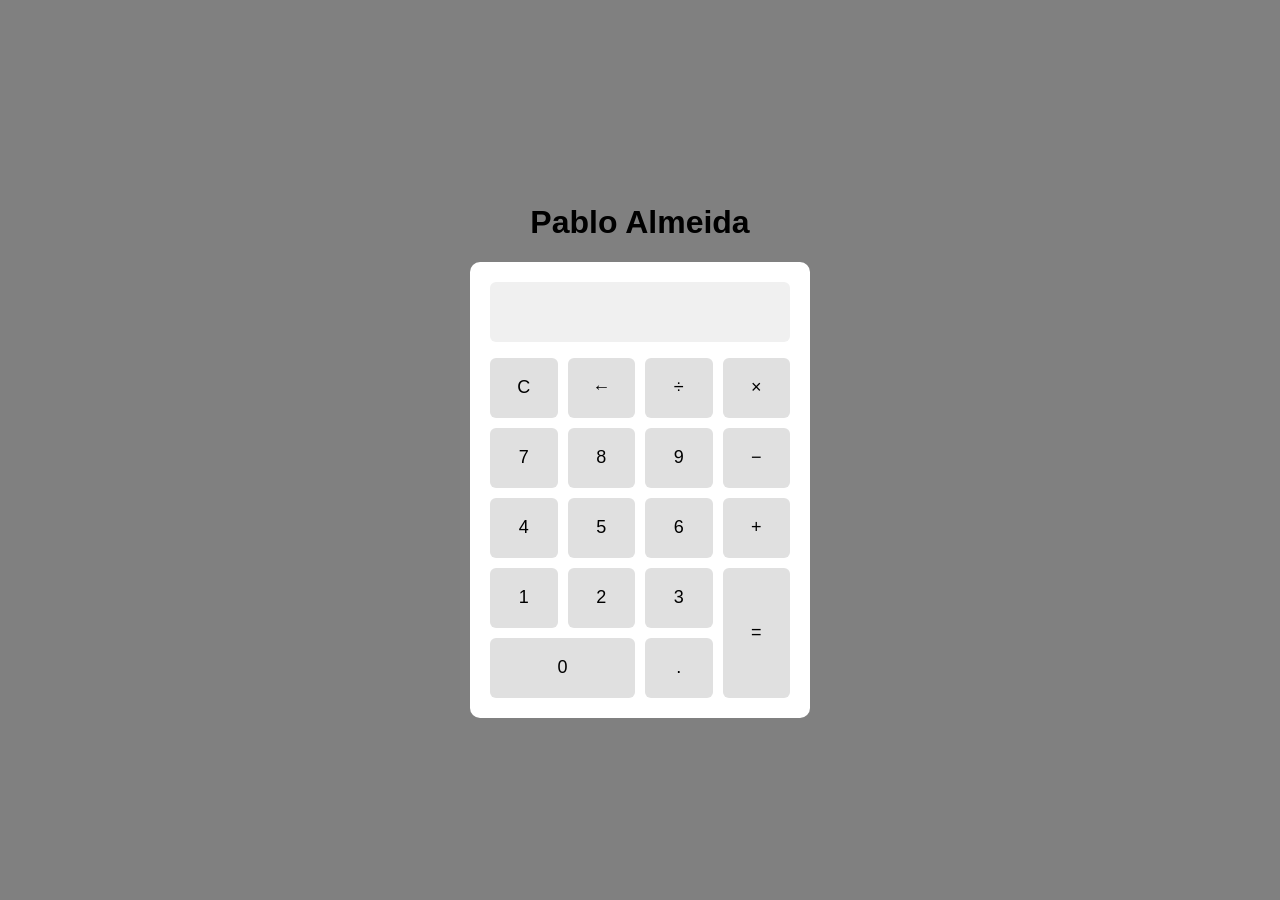
<file: 1 - Calculadora/index.html>
<!DOCTYPE html>
<html lang="pt-br">
<head>
    <meta charset="UTF-8">
    <meta name="viewport" content="width=device-width, initial-scale=1.0">
    <link rel="stylesheet" href="style.css">
    <title>Calculadora - PA</title>
</head>
<body>
    <h1>Pablo Almeida</h1>
    <div class="calculator">
        <input type="text" id="display" disabled>
        <div class="box-buttons">
            <button onclick="clearDisplay()">C</button>
            <button onclick="backspace()">&larr;</button> <!-- Botão de backspace -->
            <button onclick="insertToDisplay('/')">&divide;</button>
            <button onclick="insertToDisplay('*')">&times;</button>
            <button onclick="insertToDisplay('7')">7</button>
            <button onclick="insertToDisplay('8')">8</button>
            <button onclick="insertToDisplay('9')">9</button>
            <button onclick="insertToDisplay('-')">&minus;</button>
            <button onclick="insertToDisplay('4')">4</button>
            <button onclick="insertToDisplay('5')">5</button>
            <button onclick="insertToDisplay('6')">6</button>
            <button onclick="insertToDisplay('+')">&plus;</button>
            <button onclick="insertToDisplay('1')">1</button>
            <button onclick="insertToDisplay('2')">2</button>
            <button onclick="insertToDisplay('3')">3</button>
            <button class="btn-result" onclick="calculateResult()">&equals;</button>
            <button class="btn-zero" onclick="insertToDisplay('0')">0</button>
            <button onclick="insertToDisplay('.')">.</button>
        </div>
    </div>
    <script src="script.js"></script>
</body>
</html>
</file>
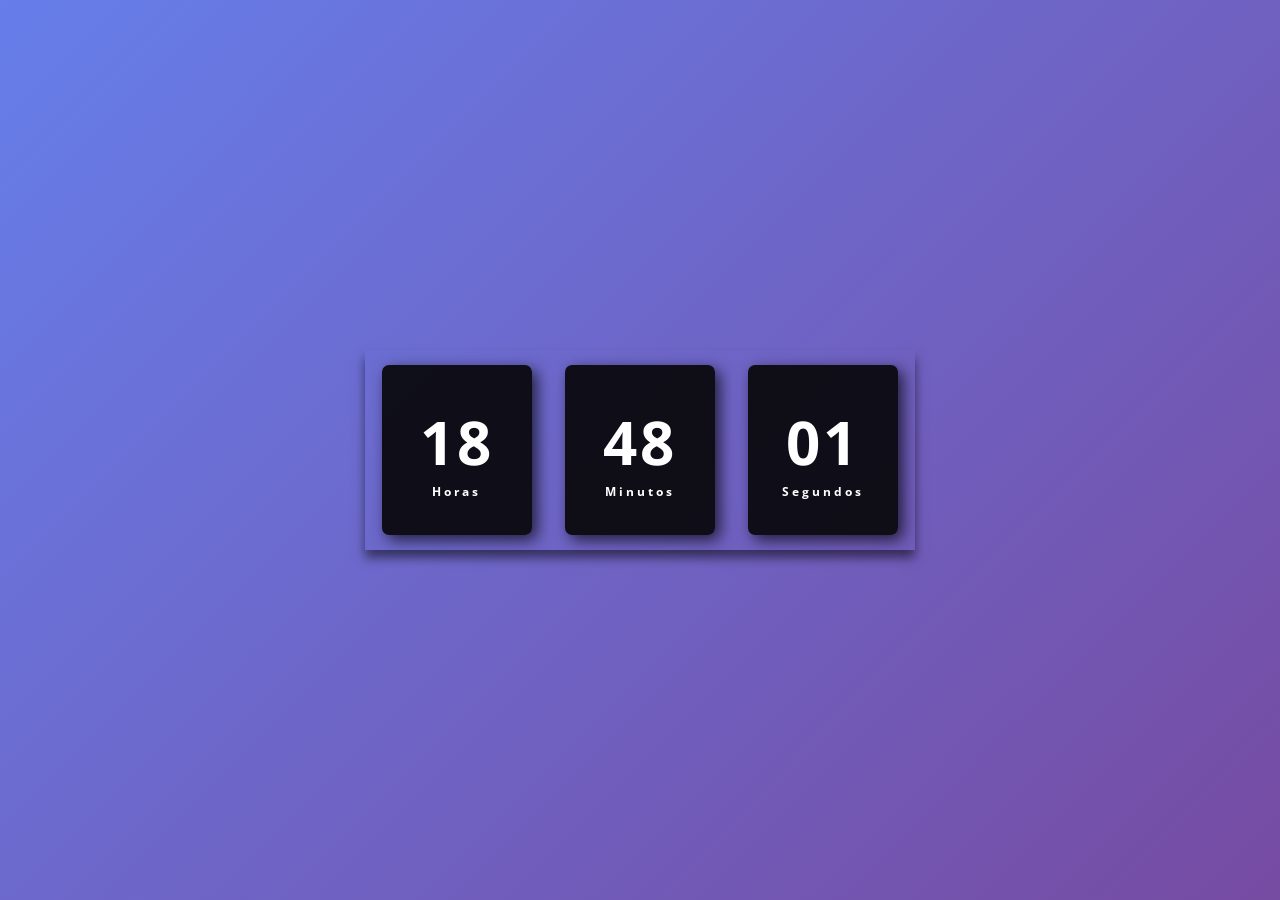
<file: 3 - Relógio Digital/index.html>
<!DOCTYPE html>
<html lang="en">
<head>
    <meta charset="UTF-8">
    <meta name="viewport" content="width=device-width, initial-scale=1.0">
    <title>Relógio Digital</title>
    <link rel="stylesheet" href="style.css">
</head>
<body>
    <div class="relogio">
        <div>
            <span id="horas">00</span>
            <span class="tempo">Horas</span>
        </div>
        <div>
            <span id="minutos">00</span>
            <span class="tempo">Minutos</span>
        </div>
         <div>
            <span id="segundos">00</span>
            <span class="tempo">Segundos</span>
        </div>
    </div>
    <script src="script.js"></script>    
</body>
</html>
</file>
<file: 1 - Calculadora/style.css>
body{
    display: flex;
    flex-direction: column;
    justify-content: center;
    align-items: center;
    height: 100vh;
    margin: 0;
    padding: 0;
    font-family: Arial, Helvetica, sans-serif;
    background-color: grey;
}

h1{
    color: black;
}

.calculator{
    width: 300px;
    padding: 20px;
    background-color: white;
    border-radius: 10px;
}

#display{
    width: 100%;
    box-sizing: border-box;
    height: 60px;
    border:none;
    border-radius: 6px;
    background-color: #f0f0f0;
    font-size: 20px;
    text-align: right;
    margin-bottom: 16px;
}

.box-buttons{
    display: grid;
    grid-template-columns: repeat(4, 1fr);
    grid-template-rows: repeat(5, 1fr);
    gap: 10px;
}

button{
    width: 100%;
    height: 60px;
    border: none;
    border-radius: 6px;
    background-color: #e0e0e0;
    font-size: 18px;
    cursor: pointer;
}

button:hover{
    background-color: #d0d0d0;
    transition: 0.3s;
}

.btn-zero{
    grid-column: span 2;
}
.btn-result{
    grid-row: 4 / 6;
    height: 130px;
    grid-column: 4;
}
</file>
<file: 3 - Relógio Digital/style.css>
@import url('https://fonts.googleapis.com/css2?family=Open+Sans:ital,wght@0,300..800;1,300..800&display=swap');

* {
    margin: 0;
    padding: 0;
    font-family: 'Open Sans', sans-serif;
}

body {
    display: flex;
    justify-content: center;
    align-items: center;
    height: 100vh;
    background: linear-gradient(135deg, #667eea, #764ba2);
}

.relogio {
    display: flex;
    align-items: center;
    justify-content: space-around;
    height: 200px;
    width: 550px;
    background: transparent;
    box-shadow: 0 8px 10px rgba(0, 0, 0, 0.5);
}

.relogio div {
    height: 170px;
    width: 150px;
    display: flex;
    flex-direction: column;
    align-items: center;
    justify-content: center;
    color: #fff;
    background: rgba(5, 5, 5, 0.9);
    box-shadow: 5px 5px 15px rgba(0, 0, 0, 0.7);
    border-radius: 7px;
    letter-spacing: 3px;
}

.relogio span {
    font-size: 60px;
    font-weight: bolder;
}

.relogio span.tempo {
    font-size: 12px;
}
</file>
